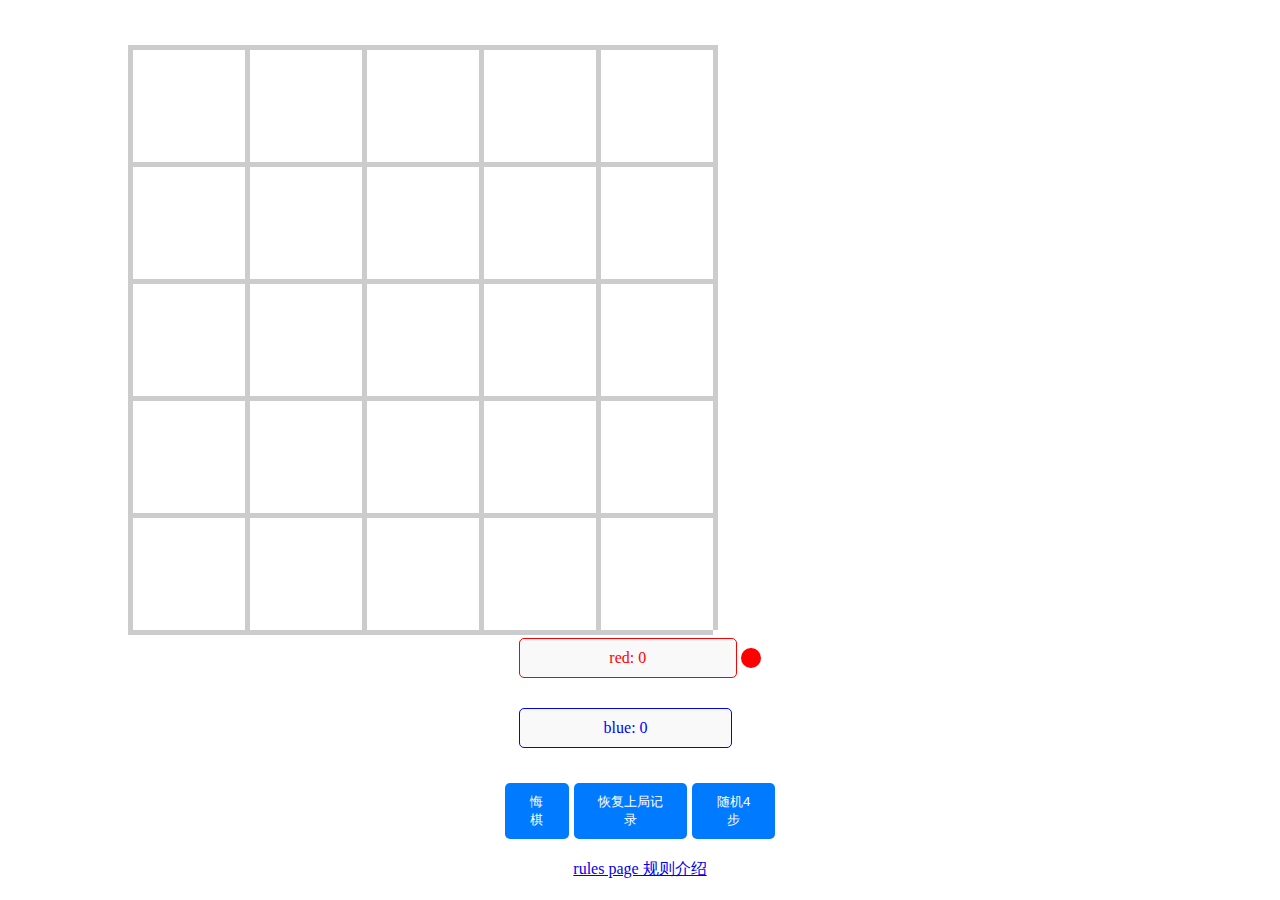
<file: index.html>
<!DOCTYPE html>
<html lang="en">
<head>
  <meta charset="UTF-8">
  <meta name="viewport" content="width=device-width, initial-scale=1.0">
  <title>平板划线棋 单机版 -- by HX</title>
  <link rel="stylesheet" href="styles.css"> <!-- 引入外部 CSS 文件 -->
</head>
<body>
    
  <!-- 页面内容 -->

    <div class="main-container">
        <div class="text-container">
            <div class="score-container">
                <div class="score score_r">red: 0</div>
                <div class="redpoint"></div>
            </div>
          
            <div class="score-container">
                <div class="score score_b">blue: 0</div>
                <div class="bluepoint"></div>
            </div>
            <div class="score-container">
                <button onclick="roll_back()">悔棋</button>
                <button onclick="loadHistory()">恢复上局记录</button>
                <button onclick="random_move_4()">随机4步</button>
            </div>
          
          <a href="rules.html">rules page 规则介绍</a>
        </div>
          <div id="g-grid"></div>
      </div>
  <script src="scripts.js"></script> <!-- 引入外部 JavaScript 文件 -->
  

  
</body>
</html>
</file>
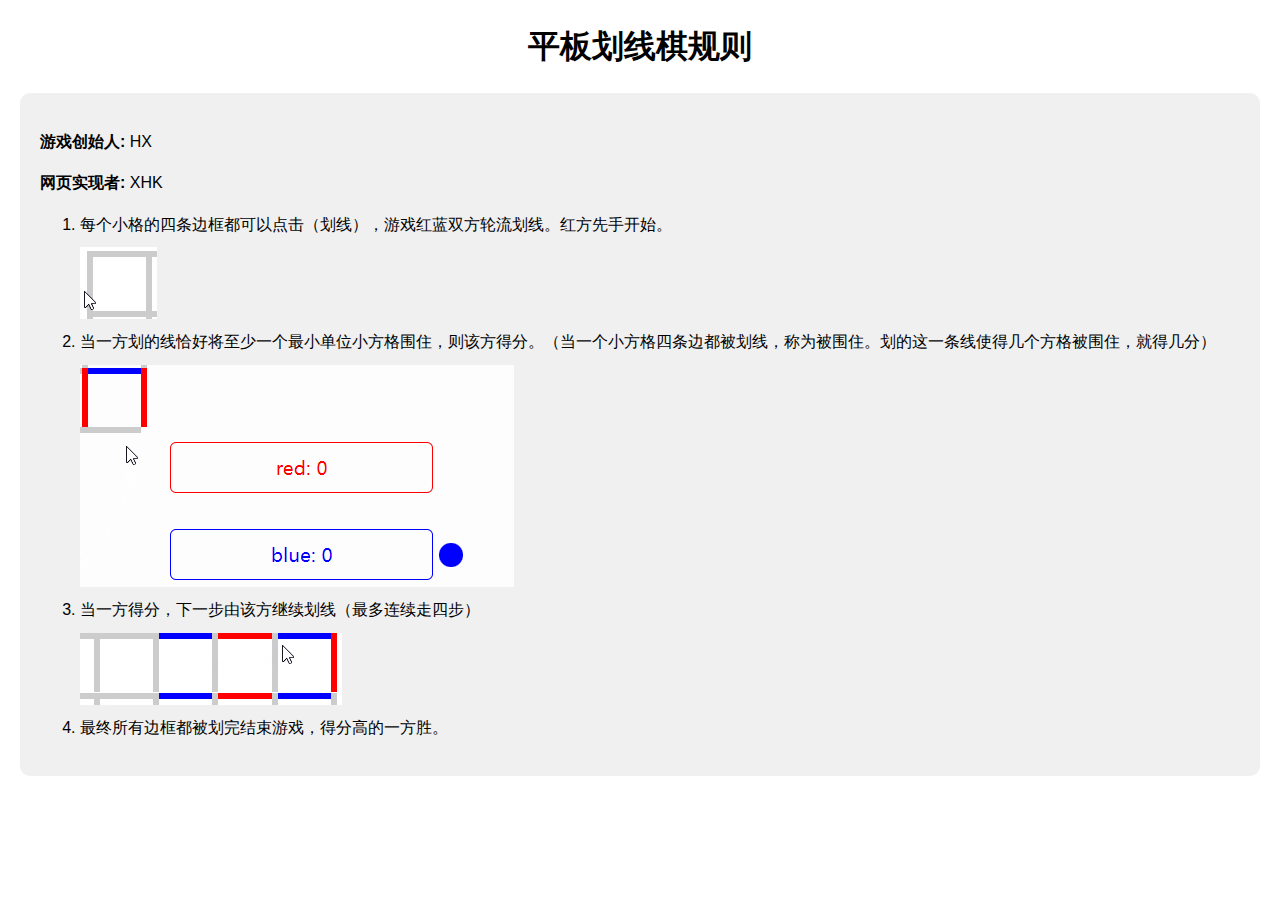
<file: rules.html>
<!DOCTYPE html>
<html lang="en">
<head>
<meta charset="UTF-8">
<meta name="viewport" content="width=device-width, initial-scale=1.0">
<title>平板划线棋规则</title>
<style>
  body {
    font-family: Arial, sans-serif; /* 设置字体 */
    line-height: 1.6; /* 设置行高 */
    margin: 20px; /* 设置页面边距 */
  }
  h1 {
    text-align: center; /* 标题居中 */
    margin-bottom: 20px; /* 标题与内容的距离 */
  }
  .rules {
    background-color: #f0f0f0; /* 规则背景颜色 */
    padding: 20px; /* 规则内容的内边距 */
    border-radius: 10px; /* 规则内容的圆角 */
  }
  .rule {
    margin-bottom: 10px; /* 每条规则之间的距离 */
  }
  .gif-image {
    display: block; /* 防止动图与文本在同一行 */
    margin: 10px 0; /* 在动图上下添加空间 */
    max-width: 100%; /* 确保动图不会超出容器宽度 */
    height: auto; /* 保持动图的宽高比 */
  }
</style>
</head>
<body>
  <h1>平板划线棋规则</h1>
  <div class="rules">
    <p><strong>游戏创始人:</strong> HX</p>
    <p><strong>网页实现者:</strong> XHK</p>
    <ol>
      <li>每个小格的四条边框都可以点击（划线），游戏红蓝双方轮流划线。红方先手开始。
        <img src="rule1.gif" alt="动图描述" class="gif-image" />
      </li>
      <li>当一方划的线恰好将至少一个最小单位小方格围住，则该方得分。（当一个小方格四条边都被划线，称为被围住。划的这一条线使得几个方格被围住，就得几分）
        <img src="rule2.gif" alt="动图描述" class="gif-image" />
      </li>
      <li>当一方得分，下一步由该方继续划线（最多连续走四步）
        <img src="rule3.gif" alt="动图描述" class="gif-image" />
      </li>
      <li>最终所有边框都被划完结束游戏，得分高的一方胜。</li>
    </ol>
  </div>
</body>
</html>
</file>
<file: styles.css>
html, body {
    height: 100%;
    margin: 0;
  }
  
  body {
    display: flex;
    justify-content: center;
    align-items: center;
  }
.main-container {
    left: 0%;
    top:0%;
    display: flex;
    flex-direction: column-reverse; /* 子元素竖直排列 */
    align-items: center; /* 子元素在容器中水平居中 */
    justify-content: space-around; /* 子元素之间的间距均匀分布 */
    height: 100vh; /* 容器高度设置为视口高度 */
    width: 100vw;
    
  }
  
  .text-container {
    display: flex;
    flex-direction: column; /* 子元素竖直排列 */
    align-items: center; /* 子元素在容器中水平居中 */
    margin-bottom: 20px; /* 与网格区域保持一定间距 */
  }
  .score-container{
    display: flex;
    flex-direction: row; /* 子元素水平排列 */
    align-items: center; 
    justify-content: space-around; /* 子元素之间的间距均匀分布 */
    margin-bottom: 20px; /* 与网格区域保持一定间距 */
    gap: 2%;
  }

  .score {
    margin: 5px 0; /* 每个文本元素之间的间距 */
    padding: 10px; /* 文本内部的间距 */
    border: 1px solid #ddd; /* 边框 */
    background-color: #f9f9f9; /* 背景颜色 */
    border-radius: 5px; /* 圆角边框 */
    text-align: center; /* 文本居中 */
    width: 200px; /* 宽度 */
  }
  
  .score_r {
    border-color: #ff0000; /* 红色分数边框颜色 */
    color: #ff0000; /* 红色分数文本颜色 */
  }
  
  .score_b {
    border-color: #0000ff; /* 蓝色分数边框颜色 */
    color: #0000ff; /* 蓝色分数文本颜色 */
  }
  
  button {
    padding: 10px 20px; /* 按钮内部的间距 */
    margin-top: 10px; /* 与上方元素的间距 */
    border: none; /* 无边框 */
    background-color: #007bff; /* 背景颜色 */
    color: white; /* 文本颜色 */
    border-radius: 5px; /* 圆角边框 */
    cursor: pointer; /* 鼠标指针变为手形 */
    transition: background-color 0.3s; /* 背景颜色变化的过渡效果 */
  }
  
  button:hover {
    background-color: #0056b3; /* 鼠标悬停时的背景颜色 */
  }
  #g-grid {
    width: 80%;
    height: 80%;
    margin-top: 5vh;
    
    overflow: hidden; /* 防止内容溢出 */
    align-items: center; /* 子元素在容器中水平居中 */
    
  }
  .grid-item {
    width: 50px; /* 格子的宽度 */
    height: 50px; /* 格子的高度 */
    background-color: transparent; /* 格子的背景颜色为透明 */
    position: absolute;
    opacity: 0.7;
  }
  #text_box {
    width: 50%; /* 根据需要调整宽度 */
    /* 可以添加更多样式 */
  }

/* 横向边框类 */
.horizontal-border {
    width: 50px; /* 每个格子的宽度 */
    border-bottom: 5px solid #ccc; /* 底部边框作为横向线，可以适当加粗 */
    position: absolute; /* 绝对定位 */
    cursor: pointer; /* 可点击时显示手型指针 */
  }
  
  /* 纵向边框类 */
  .vertical-border {
    height: 50px; /* 每个格子的高度 */
    border-right: 5px solid #ccc; /* 右侧边框作为纵向线，可以适当加粗 */
    position: absolute; /* 绝对定位 */
    cursor: pointer; /* 可点击时显示手型指针 */
  }


  .redpoint {
    width: 20px; /* 光标的宽度 */
    height: 20px; /* 光标的高度 */
    background-color: red;
    border-radius: 50%;
  }
  .bluepoint {
    margin-left: 2%;
    width: 20px; /* 光标的宽度 */
    height: 20px; /* 光标的高度 */
    background-color: blue;
    border-radius: 50%;
    opacity: 0;
  }
</file>
